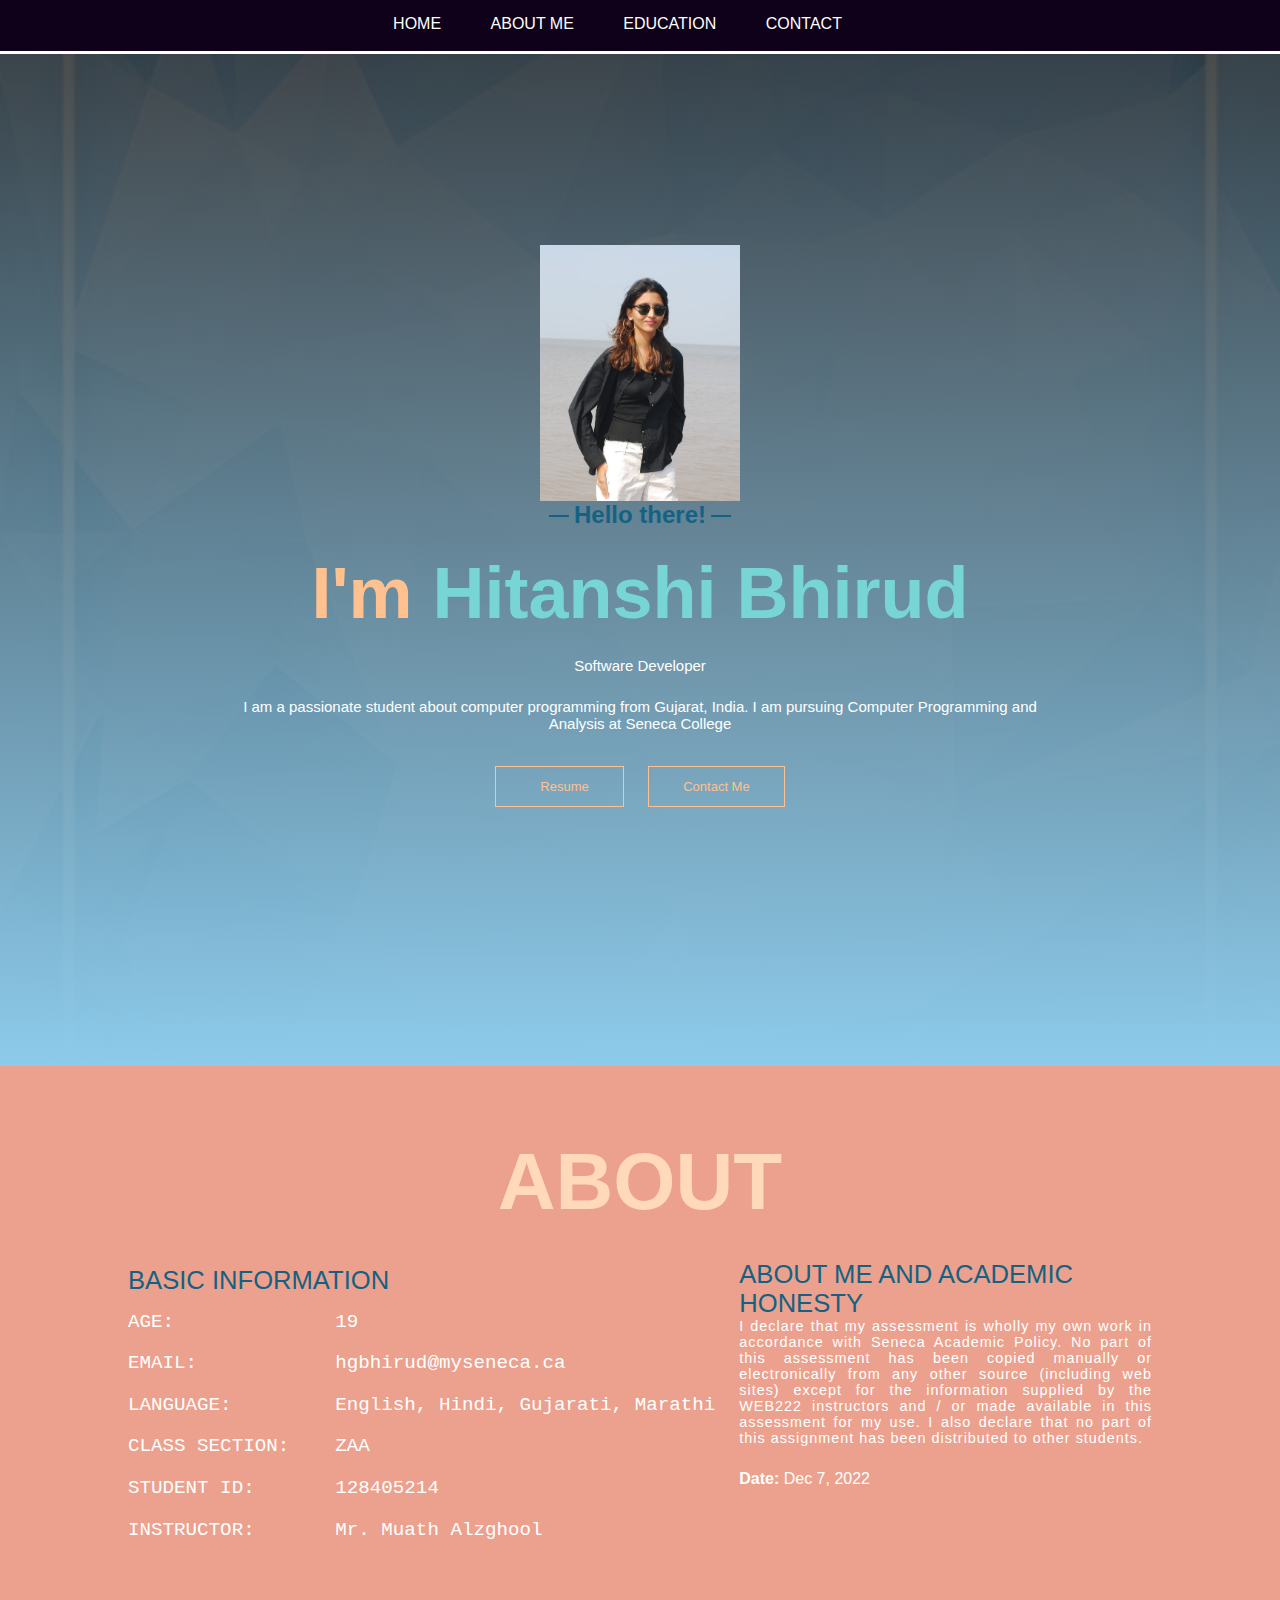
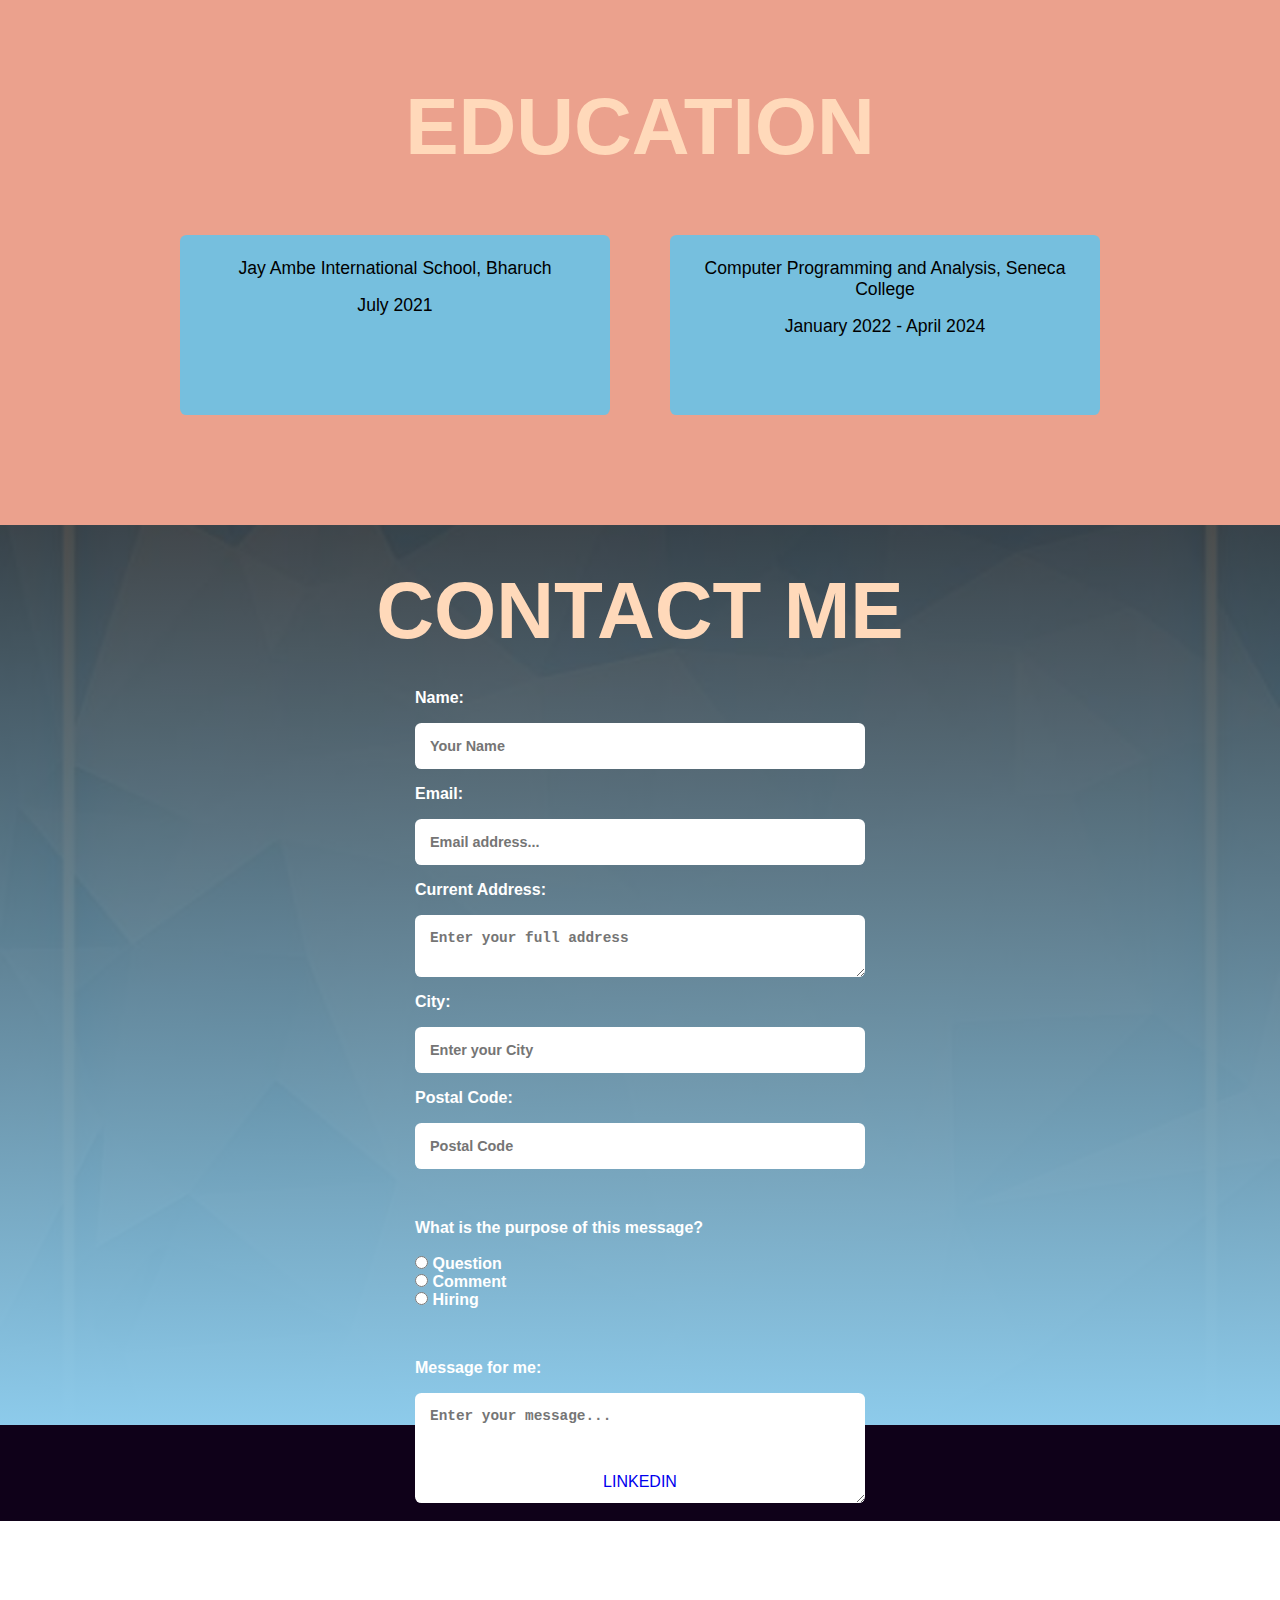
<file: index.html>
/**
 * WEB222 – Final Assessment
 *
 * I declare that this assignment is my own work in accordance with
 * Seneca Academic Policy. No part of this assignment has been
 * copied manually or electronically from any other source
 * (including web sites) or distributed to other students.
 *
 * Please update the following with your information:
 *
 *      Name: <Hitanshi Bhirud>
 *      Student ID: <128405214>
 *      Date: <18/08/2022>
 */

 
<!DOCTYPE html>
<html lang="en">
<head>
    <meta charset="UTF-8">
    <meta http-equiv="X-UA-Compatible" content="IE=edge">
    <meta name="viewport" content="width=device-width, initial-scale=1.0">
    <title>Portfolio of Hitanshi Bhirud</title>

  

    <!-- Custom CSS -->
    <link rel="stylesheet" href="./style.css">

    
    <div class="website">
        <!-- Navbar -->
        <header class="navbar">
            <nav>
                <div class="nav-menu">
                    <div class="menu">
                        <ul class="nav-links">
                            <li class="nav-item"><a class="nav-link" href="#home">HOME</a></li>
                            <li class="nav-item"><a class="nav-link" href="#about">ABOUT ME</a></li>
                            <li class="nav-item"><a class="nav-link" href="#education">EDUCATION</a></li>
                            <li class="nav-item"><a class="nav-link" href="#contact">CONTACT</a></li>
                        </ul>
                    </div>
                </div>
                <!-- Menu Icon -->
                <div class="menu-icon">
                    <div class="line1"></div>
                    <div class="line2"></div>
                    <div class="line3"></div>
                </div>
            </nav>
        </header>

        <!-- Main Content of the Webpage -->
        <main class="main">
            <!-- Homepage -->
            <section class="home" id="home">
                <div class="home-content">
                  
                  <div class="photo">
                    <img src="image.jpeg" width="200px" height="auto" />
                </div>
                    <div class="home-text">
                        <h3>Hello there!</h3>
                        <h2>I'm <span class="color">Hitanshi Bhirud</span></h2>
                        <p>Software Developer</p>
                        <p>I am a passionate student about computer programming from Gujarat, India. I am pursuing Computer Programming and Analysis at Seneca College</p>
                    </div>
                    <div class="home-btns">
                        <a download="Hitanshi_resume.pdf" href="Resume.pdf"><button class="btn"><i class="uil uil-import"></i>Resume</button></a>
                        <a href="#contact"><button class="btn">Contact Me</button></a>
                    </div>
                </div>
                </section>
            </section>

            <!-- About Section -->
            <section class="about" id="about">
                <h2 class="heading">ABOUT</h2>
                <div class="about-content">
                    <div class="about-details">
                        <span class="abt-span">Basic Information</span>
                        <pre><strong>AGE:</strong>              19</pre>
                        <pre><strong>EMAIL:</strong>            hgbhirud@myseneca.ca</pre>
                        <pre><strong>LANGUAGE:</strong>         English, Hindi, Gujarati, Marathi</pre>
                        <pre><strong>CLASS SECTION:</strong>    ZAA</pre>
                        <pre><strong>STUDENT ID:</strong>       128405214</pre>
                        <pre><strong>INSTRUCTOR:</strong>       Mr. Muath Alzghool</pre>
                    </div>
                    <div class="about-text">
                        <span class="abt-span">About Me and Academic Honesty</span>
                        <p>I declare that my assessment is wholly my own work in accordance with Seneca Academic Policy. No part of this assessment has been copied manually or electronically from any other source (including web sites) except for the information supplied by the WEB222 instructors and / or made available in this assessment for my use. I also declare that no part of this assignment has been distributed to other students.</p>
                        <span><strong>Date: </strong></span> <span>Dec 7, 2022</span>
                    </div>
                </div>
            </section>

            <!-- Education Section -->
            <section class="education" id="education">
                <h2 class="heading">EDUCATION</h2>
                <div class="education-content">
                    <div class="education-box">
                        
                        <h2>Jay Ambe International School, Bharuch</h2>
                        <h2>July 2021</h2>
                    </div>
                    <div class="education-box">
                       
                        <h2>Computer Programming and Analysis, Seneca College</h2>
                        <h2>January 2022 - April 2024</h2>
                        <br>
                    </div>
                </div>
            </section>

            <!-- Form Section -->
            <section class="contact" id="contact">
                <h2 class="heading">CONTACT ME</h2>
                <div class="contact-content">
                    <form action="https://httpbin.org/post" class="contact-form" id="contact-form" method="POST">
                        <!-- Name -->
                        <label for="name">Name:</label>
                        <input type="text" id="name" name="name" placeholder="Your Name" class="name format">

                        <!-- Email -->
                        <label for="email">Email:</label>
                        <!-- email type wasnt used because form is validated using js so it wasn't needed -->
                        <input type="text" name="email" id="email" placeholder="Email address..." class="email format">

                        <!-- Address -->
                        <label for="address">Current Address:</label>
                        <textarea name="address" id="address" cols="30" rows="2" placeholder="Enter your full address" class="address"></textarea>

                        <!-- Datalist for cities in Canada -->
                        <label for="name">City:</label>
                        <input class="format" type="text" id="city" name="city" list="suggestions" placeholder="Enter your City"/>
                        <datalist id="suggestions">
                            <option label="Barrie" value="Barrie"></option>
                            <option label="Calgary" value="Calgary"></option>
                            <option label="Charlottetown" value="Charlottetown"></option>
                            <option label="Chibougamau" value="Chibougamau"></option>
                            <option label="Chilliwack" value="Chilliwack"></option>
                            <option label="Cold Lake" value="Cold Lake"></option>
                            <option label="Dorval" value="Dorval"></option>
                            <option label="Edmonton" value="Edmonton"></option>
                            <option label="Flin Flon" value="Flin Flon"></option>
                            <option label="Hamilton" value="Hamilton"></option>
                            <option label="Iqualuit" value="Iqualuit"></option>
                            <option label="Ottawa" value="Ottawa"></option>
                            <option label="Miramichi" value="Miramichi"></option>
                            <option label="Montreal" value="Montreal"></option>
                            <option label="Red Deer" value="Red Deer"></option>
                            <option label="Scarborough" value="Scarborough"></option>
                            <option label="St. John" value="St. John"></option>
                            <option label="St. John's" value="St. John's"></option>
                            <option label="Toronto" value="Toronto"></option>
                            <option label="Vancouver" value="Vancouver"></option>
                            <option label="Whitehorse" value="Whitehorse"></option>
                            <option label="Winnipeg" value="Winnipeg"></option>
                            <option label="Yellowknife" value="Yellowknife"></option>
                        </datalist>

                        <!-- Postal Code -->
                        <label for="pCode">Postal Code:</label>
                        <input name="Postal_Code" type="text" id="pCode" class="format" placeholder="Postal Code">

                        <!-- Purpose of this message -->
                        <br>
                        <div class="radio-btns">
                            <label for="purpose">What is the purpose of this message?</label><br><br>
                            <input type="radio" id="question" name="purpose" value="question">
                            <label for="question">Question</label><br>
                            <input type="radio" id="comment" name="purpose" value="comment">
                            <label for="comment">Comment</label><br>
                            <input type="radio" id="hiring" name="purpose" value="hiring">
                            <label for="hiring">Hiring</label>
                        </div>
                        <br>

                        <!-- Message -->
                        <label for="message">Message for me:</label>
                        <textarea name="message" id="message" cols="30" rows="5" placeholder="Enter your message..." class="address"></textarea>

                        <!-- Field of work selection -->
                        <label for="field">What is your field of work?</label>
                        <select name="field" id="field" size=5>
                            <option value="Engineering, Manufacturing, & Technology" selected>Engineering, Manufacturing, & Technology</option>
                            <option value="Business, Management, & Administration">Business, Management, & Administration</option>
                            <option value="Communications & Information Systems">Communications & Information Systems</option>
                            <option value="Agriculture, Food, & Natural Resources">Agriculture, Food, & Natural Resources</option>
                            <option value="Health Science Technology">Health Science Technology</option>
                            <option value="Human Services">Human Services</option>
                            <option value="Other">Other</option>
                         </select>                       

                        <!-- Buttons -->
                        <div class="form-btns">
                            <input type="submit" value="Send" class="btn">
                            <input type="reset" value="Clear" class="btn">
                        </div>
                        <div id="error"></div>
                    </form>
                </div>
            </section>
        </main>

        <!-- Webpage Footer -->
        <footer class="footer">
            <br>
            <div class="icons">
                <a href="https://www.linkedin.com/in/hitanshi-bhirud-721801229/" target="_blank"> LINKEDIN</a>
                
            </div>
        </footer>

    </div>

    <!-- JavaScript file -->
    <script src="C:\Users\hitan\Desktop\Final Assessment\final.js"></script>
</body>
</html>
</file>
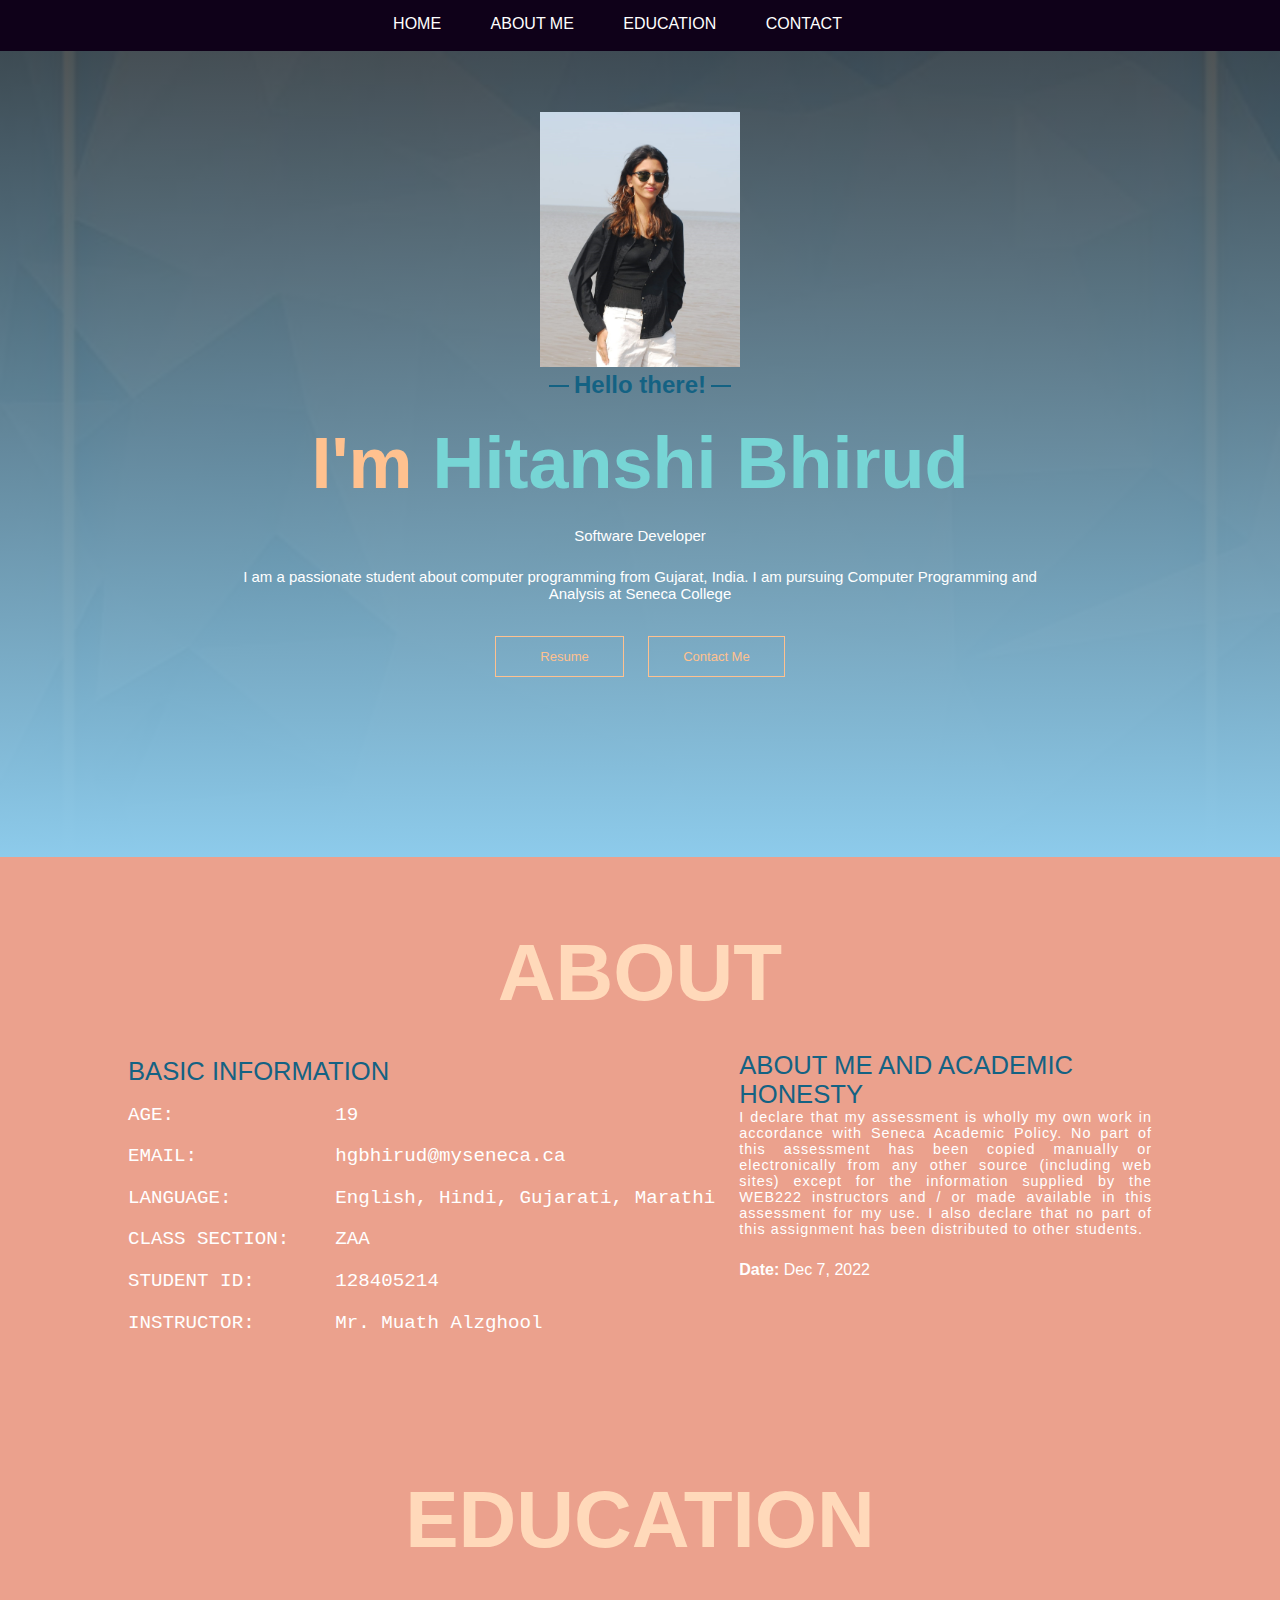
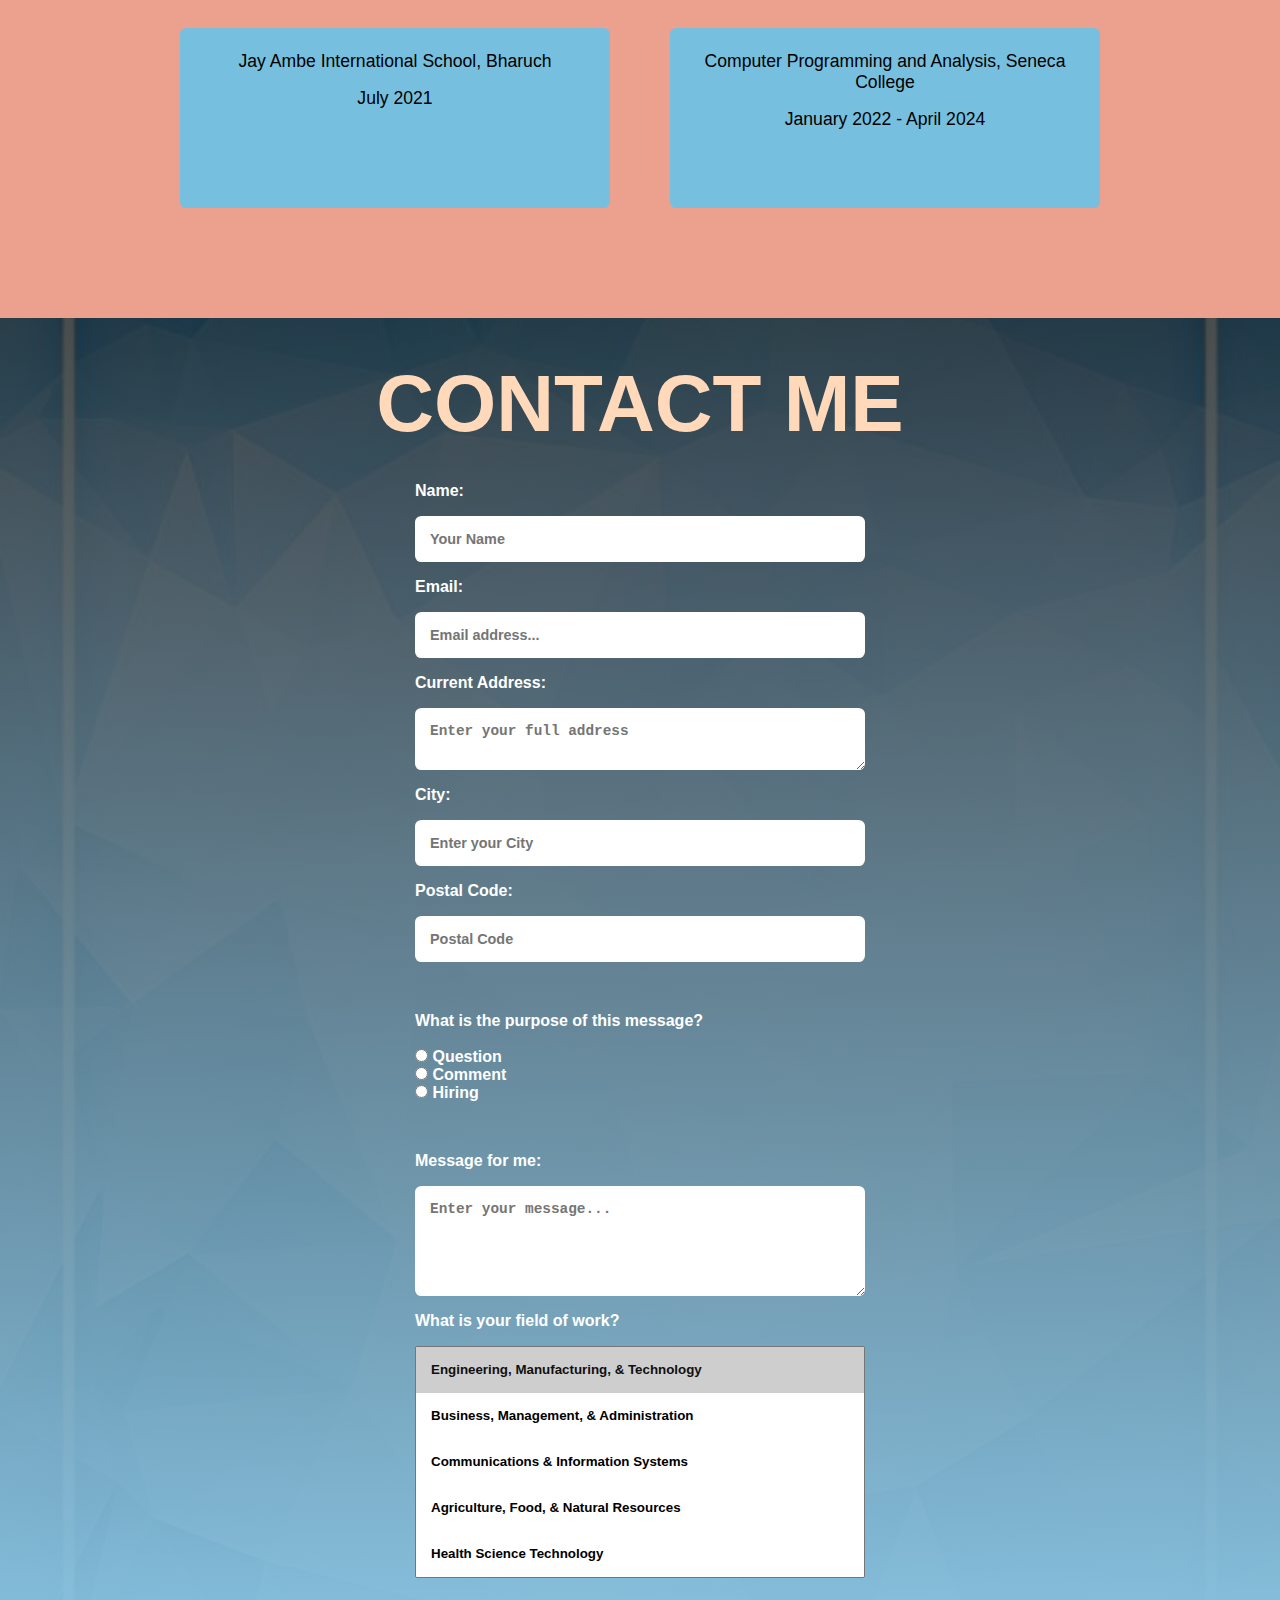
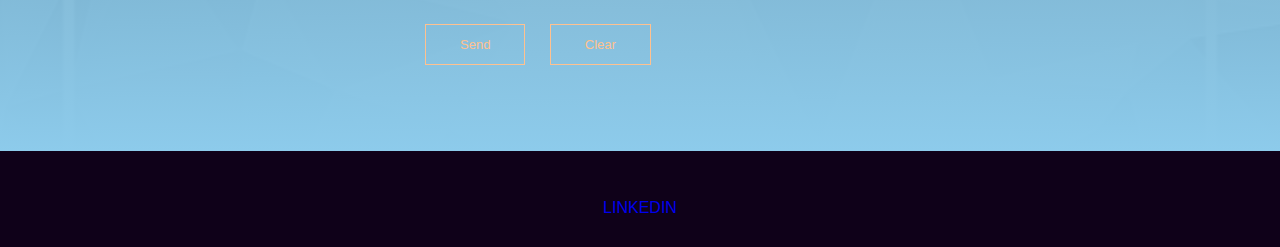
<file: main.html>
<!-- Name: Aryan Khurana
Student Number: 145282216
Email: akhurana22@myseneca.ca
Section: NDD -->

<!DOCTYPE html>
<html lang="en">
<head>
    <meta charset="UTF-8">
    <meta http-equiv="X-UA-Compatible" content="IE=edge">
    <meta name="viewport" content="width=device-width, initial-scale=1.0">
    <title>Portfolio of Hitanshi Bhirud</title>

  

    <!-- Custom CSS -->
    <link rel="stylesheet" href="./style.css">

    
    <div class="website">
        <!-- Navbar -->
        <header class="navbar">
            <nav>
                <div class="nav-menu">
                    <div class="menu">
                        <ul class="nav-links">
                            <li class="nav-item"><a class="nav-link" href="#home">HOME</a></li>
                            <li class="nav-item"><a class="nav-link" href="#about">ABOUT ME</a></li>
                            <li class="nav-item"><a class="nav-link" href="#education">EDUCATION</a></li>
                            <li class="nav-item"><a class="nav-link" href="#contact">CONTACT</a></li>
                        </ul>
                    </div>
                </div>
                <!-- Menu Icon -->
                <div class="menu-icon">
                    <div class="line1"></div>
                    <div class="line2"></div>
                    <div class="line3"></div>
                </div>
            </nav>
        </header>

        <!-- Main Content of the Webpage -->
        <main class="main">
            <!-- Homepage -->
            <section class="home" id="home">
                <div class="home-content">
                  
                  <div class="photo">
                    <img src="image.jpeg" width="200px" height="auto" />
                </div>
                    <div class="home-text">
                        <h3>Hello there!</h3>
                        <h2>I'm <span class="color">Hitanshi Bhirud</span></h2>
                        <p>Software Developer</p>
                        <p>I am a passionate student about computer programming from Gujarat, India. I am pursuing Computer Programming and Analysis at Seneca College</p>
                    </div>
                    <div class="home-btns">
                        <a download="Hitanshi_resume.pdf" href="Resume.pdf"><button class="btn"><i class="uil uil-import"></i>Resume</button></a>
                        <a href="#contact"><button class="btn">Contact Me</button></a>
                    </div>
                </div>
                </section>
            </section>

            <!-- About Section -->
            <section class="about" id="about">
                <h2 class="heading">ABOUT</h2>
                <div class="about-content">
                    <div class="about-details">
                        <span class="abt-span">Basic Information</span>
                        <pre><strong>AGE:</strong>              19</pre>
                        <pre><strong>EMAIL:</strong>            hgbhirud@myseneca.ca</pre>
                        <pre><strong>LANGUAGE:</strong>         English, Hindi, Gujarati, Marathi</pre>
                        <pre><strong>CLASS SECTION:</strong>    ZAA</pre>
                        <pre><strong>STUDENT ID:</strong>       128405214</pre>
                        <pre><strong>INSTRUCTOR:</strong>       Mr. Muath Alzghool</pre>
                    </div>
                    <div class="about-text">
                        <span class="abt-span">About Me and Academic Honesty</span>
                        <p>I declare that my assessment is wholly my own work in accordance with Seneca Academic Policy. No part of this assessment has been copied manually or electronically from any other source (including web sites) except for the information supplied by the WEB222 instructors and / or made available in this assessment for my use. I also declare that no part of this assignment has been distributed to other students.</p>
                        <span><strong>Date: </strong></span> <span>Dec 7, 2022</span>
                    </div>
                </div>
            </section>

            <!-- Education Section -->
            <section class="education" id="education">
                <h2 class="heading">EDUCATION</h2>
                <div class="education-content">
                    <div class="education-box">
                        
                        <h2>Jay Ambe International School, Bharuch</h2>
                        <h2>July 2021</h2>
                    </div>
                    <div class="education-box">
                       
                        <h2>Computer Programming and Analysis, Seneca College</h2>
                        <h2>January 2022 - April 2024</h2>
                        <br>
                    </div>
                </div>
            </section>

            <!-- Form Section -->
            <section class="contact" id="contact">
                <h2 class="heading">CONTACT ME</h2>
                <div class="contact-content">
                    <form action="https://httpbin.org/post" class="contact-form" id="contact-form" method="POST">
                        <!-- Name -->
                        <label for="name">Name:</label>
                        <input type="text" id="name" name="name" placeholder="Your Name" class="name format">

                        <!-- Email -->
                        <label for="email">Email:</label>
                        <!-- email type wasnt used because form is validated using js so it wasn't needed -->
                        <input type="text" name="email" id="email" placeholder="Email address..." class="email format">

                        <!-- Address -->
                        <label for="address">Current Address:</label>
                        <textarea name="address" id="address" cols="30" rows="2" placeholder="Enter your full address" class="address"></textarea>

                        <!-- Datalist for cities in Canada -->
                        <label for="name">City:</label>
                        <input class="format" type="text" id="city" name="city" list="suggestions" placeholder="Enter your City"/>
                        <datalist id="suggestions">
                            <option label="Barrie" value="Barrie"></option>
                            <option label="Calgary" value="Calgary"></option>
                            <option label="Charlottetown" value="Charlottetown"></option>
                            <option label="Chibougamau" value="Chibougamau"></option>
                            <option label="Chilliwack" value="Chilliwack"></option>
                            <option label="Cold Lake" value="Cold Lake"></option>
                            <option label="Dorval" value="Dorval"></option>
                            <option label="Edmonton" value="Edmonton"></option>
                            <option label="Flin Flon" value="Flin Flon"></option>
                            <option label="Hamilton" value="Hamilton"></option>
                            <option label="Iqualuit" value="Iqualuit"></option>
                            <option label="Ottawa" value="Ottawa"></option>
                            <option label="Miramichi" value="Miramichi"></option>
                            <option label="Montreal" value="Montreal"></option>
                            <option label="Red Deer" value="Red Deer"></option>
                            <option label="Scarborough" value="Scarborough"></option>
                            <option label="St. John" value="St. John"></option>
                            <option label="St. John's" value="St. John's"></option>
                            <option label="Toronto" value="Toronto"></option>
                            <option label="Vancouver" value="Vancouver"></option>
                            <option label="Whitehorse" value="Whitehorse"></option>
                            <option label="Winnipeg" value="Winnipeg"></option>
                            <option label="Yellowknife" value="Yellowknife"></option>
                        </datalist>

                        <!-- Postal Code -->
                        <label for="pCode">Postal Code:</label>
                        <input name="Postal_Code" type="text" id="pCode" class="format" placeholder="Postal Code">

                        <!-- Purpose of this message -->
                        <br>
                        <div class="radio-btns">
                            <label for="purpose">What is the purpose of this message?</label><br><br>
                            <input type="radio" id="question" name="purpose" value="question">
                            <label for="question">Question</label><br>
                            <input type="radio" id="comment" name="purpose" value="comment">
                            <label for="comment">Comment</label><br>
                            <input type="radio" id="hiring" name="purpose" value="hiring">
                            <label for="hiring">Hiring</label>
                        </div>
                        <br>

                        <!-- Message -->
                        <label for="message">Message for me:</label>
                        <textarea name="message" id="message" cols="30" rows="5" placeholder="Enter your message..." class="address"></textarea>

                        <!-- Field of work selection -->
                        <label for="field">What is your field of work?</label>
                        <select name="field" id="field" size=5>
                            <option value="Engineering, Manufacturing, & Technology" selected>Engineering, Manufacturing, & Technology</option>
                            <option value="Business, Management, & Administration">Business, Management, & Administration</option>
                            <option value="Communications & Information Systems">Communications & Information Systems</option>
                            <option value="Agriculture, Food, & Natural Resources">Agriculture, Food, & Natural Resources</option>
                            <option value="Health Science Technology">Health Science Technology</option>
                            <option value="Human Services">Human Services</option>
                            <option value="Other">Other</option>
                         </select>                       

                        <!-- Buttons -->
                        <div class="form-btns">
                            <input type="submit" value="Send" class="btn">
                            <input type="reset" value="Clear" class="btn">
                        </div>
                        <div id="error"></div>
                    </form>
                </div>
            </section>
        </main>

        <!-- Webpage Footer -->
        <footer class="footer">
            <br>
            <div class="icons">
                <a href="https://www.linkedin.com/in/hitanshi-bhirud-721801229/" target="_blank"> LINKEDIN</a>
                
            </div>
        </footer>

    </div>

    <!-- JavaScript file -->
    <script src="C:\Users\hitan\Desktop\Final Assessment\final.js"></script>
</body>
</html>
</file>
<file: style.css>
/**
 * WEB222 – Final Assessment
 *
 * I declare that this assignment is my own work in accordance with
 * Seneca Academic Policy. No part of this assignment has been
 * copied manually or electronically from any other source
 * (including web sites) or distributed to other students.
 *
 * Please update the following with your information:
 *
 *      
 */

/*Main Page*/
/*
Name: Hitanshi Bhirud
Student Number: 128405214
Email: hgbhirud@myseneca.ca
Section: ZAA
*/

/* ==================== Global CSS ==================== */
* {
  margin: 0;
  padding: 0;
}

html {
  scroll-behavior: smooth;
  font-family: 'Poppins', sans-serif;
  box-sizing: border-box;
}

html, body {
  min-height: 100%;
  overflow-x: hidden;
}

ul {
  list-style: none;
}

a {
  text-decoration: none;
}

img {
  max-width: 100%;
  height: auto;
}

button, input {
  cursor: pointer;
}

.btn {
  display: inline-block;
  text-decoration: none;
  color: #FFC18F;
  border: 1px solid #FFC18F;
  padding: 12px 34px;
  font-size: 13px;
  background: transparent;
  position: relative;
  cursor: pointer;
  margin: 10px 10px 180px 10px;
}

.btn:hover {
  border: 1px solid #FFC18F;
  background: #FFC18F;
  transition: 1s;
  color: #000;
}

.btn a {
  color: #fff;
  font-weight: 800;
}

.btn i {
  color: #fff;
  font-weight: 800;
}

.heading {
  padding-top: 40px;
  font-size: 5rem;
  text-transform: uppercase;
  color: #FFD9BA;
  text-align: center;
  margin-bottom: 2rem;
}

/* ==================== Navbar ==================== */
.navbar {
  overflow: hidden;
  background-color: #0F0119;
  position: fixed;
  top: 0;
  display: inline-block;
  width: 100%;
  text-align: center;
  z-index: 400;
  right: 0;
}

.nav-item {
  list-style: none;
  display: inline-block;
  padding: 15px 45px 15px 0;
  position: relative;
}

.nav-link {
  color: #FFF;
  text-decoration: none;
  font-weight: 500;
}

.nav-item::after{
  content: '';
  width: 0%;
  height: 3px;
  background: #FFAB8f;
  display: block;
  margin: auto;
  transition: 0.5s;
}

.nav-item:hover::after{
  width: 100%;
}

.menu-icon {
  display: none;
  flex-direction: column;
  align-items: center;
  justify-content: center;
  row-gap: 5px;
  cursor: pointer;
  z-index: 200;
  transition: 0.3s;
}

.menu-icon div {
  display: block;
  background-color: #FFF;
  height: 2px;
  width: 24px;
  transition: 0.3s;
}

.move .line1 {
  transform: rotate(-45deg) translate(-5px, 5px);
}

.move .line2 {
  opacity: 0;
}

.move .line3 {
  transform: rotate(45deg) translate(-5px, -5px);
}

/* ==================== Home Page ==================== */
.home {
  min-height: 600px;
  display: flex;
  align-items: center;
  justify-content: center;
  padding-top: 7rem;
  background-image: linear-gradient(rgba(0, 0, 0, 0.7), #8DCBEB),url(bg.jpg);
  height: 100%;
  width: 100%;
  background-position: center;
  background-repeat: no-repeat;
  background-size: cover;
}

.home-content {
  position: relative;
  margin: auto;
  display: flex;
  flex-direction: column;
  align-items: center;
  justify-content: center;
  max-width: 1024px;
  margin: auto;
}

.home-img {
  border-radius: 50%;
  overflow: hidden;
  margin-bottom: 2rem;
  margin-top: 100px;
  width: 250px;
  height: 250px;
}

.home-text {
  display: flex;
  flex-direction: column;
  align-items: center;
  justify-content: center;
  text-align: center;
}

.home-text h3 {
  position: relative;
  display: flex;
  align-items: center;
  font-size: 1.5rem;
  color: #146283;
}

.home-text h3::before {
  content: '';
  position: absolute;
  top: 50%;
  transform: translate(-50%);
  left: -15px;
  width: 20px;
  height: 2px;
  background: #146283;
}

.home-text h3::after{
  content: '';
  position: absolute;
  top: 50%;
  transform: translate(-50%);
  right: -35px;
  width: 20px;
  height: 2px;
  background: #146283;
}

.home-text h2 {
  font-size: 4.5rem;
  line-height: 8rem;
  color: #FFC18F;
}

.home-text p {
  font-size: 0.938rem;
  margin-bottom: 1.5rem;
  color: #FFF;
  max-width: 800px;
}

.color {
  color: #77D5D5;
}

.uil-import {
  padding-right: 10px;
}

/* ==================== About Page ==================== */
.about {
  background-color: #EBA18D;
  padding: 30px;
}

.about-content {
  max-width: 1024px;
  margin: auto;
  display: grid;
  grid-template-columns: 1fr 1fr;
  gap: 1.5rem;
}

.abt-span {
  font-size: 1.6rem;
  font-weight: 500;
  text-transform: uppercase;
  color: #146283;
}

.about-details {
  font-size: 1.2rem;
  line-height: 2.6rem;
  font-weight: 300;
}

.about-details pre, span {
  color: #fff;
}

.about-text p {
  font-size: 0.9rem;
  letter-spacing: 1px;
  text-align: justify;
  margin-bottom: 1.5rem;
  color: #fff;
}

.about-content {
  padding-bottom: 60px;
}

/* ==================== Education Page ==================== */
.education {
  background-color: #EBA18D;
}

.education-content {
  display: flex;
  flex-wrap: wrap;
  justify-content: center;
  align-items: center;
  padding-bottom: 80px;
}

.education-box {
  width: 400px;
  height: 150px;
  display: flex;
  flex-direction: column;
  align-items: center;
  text-align: center;
  padding: 15px;
  margin: 30px;
  background:  #76BFDE;
  border-radius: 0.4em;
}

.education-box:hover {
  transform: scale(1.05);
  transition: 0.5s all cubic-bezier(0.075, 0.82, 0.165, 1);
}

.education-box .uil {
  font-size: 1.7rem;
  color: #FFD9BA;
  padding: 10px 18px;
  border-radius: 50%;
  border: 2px dashed;
  border-color: #FFD9BA;
}

.education-box h2 {
  font-size: 1.1rem;
  font-weight: 500;
  margin: 0.5rem 0;
  color: #000000;
}

.education-box p {
  font-size: 0.9rem;
  color: #000000;
}

/* =================== Contact Form ==================== */
label {
  color: white;
  font-weight: 600;
}

.contact {
  background-image: linear-gradient(rgba(0, 0, 0, 0.7), #8DCBEB),url(bg.jpg);
  height: 100%;
  width: 100%;
  background-position: center;
  background-repeat: no-repeat;
  background-size: cover;
}

.contact-form {
  max-width: 450px;
  margin: auto;
  width: 100%;
  display: grid;
  row-gap: 1rem;
}

.contact-form .format, .contact-form textarea {
  border: none;
  outline: none;
  font-size: 0.9rem;
  font-weight: 800;
  padding: 15px;
  color: #000;
  background: #FFF;
  border-radius: 0.4rem;
}

select option {
  padding: 15px;
  font-weight: 600;
}

select {
  margin-bottom: 20px;
}

form .btn {
  margin-bottom: 50px;
}

#error pre {
  color: #DF4759;
  margin-bottom: 20px;
  font-weight: 200;
  padding: 0 15px;
}

#error {
  background:  #146283;
  margin-bottom: 20px;
}

#error h3 {
  color: #FFC18F;
  margin-bottom: 20px;
  padding: 15px 15px 0 15px;
}

/* =================== Footer ==================== */
.footer {
  background: #0F0119;
  width: 100%;
  text-align: center;
  padding: 30px 0;
}

.footer h4 {
  color: #FFC18F;
  margin-bottom: 25px;
  font-weight: 600;
}

.footer p {
  color: #ADEDEA;
  margin-bottom: 20px;
}

.footer p span {
  color:  #146283;
  font-weight: 600;
}

.icons .uil {
  font-size: 30px;
  color: #80E0BA;
  margin: 0 13px;
  cursor: pointer;
  padding: 18px;
}

.icons .uil:hover {
  color: #ADEDEA;
  transition: 0.6s;
}

/* ==================== Making the website responsive using media queries ==================== */
/* Smaller Size */
@media (max-width: 850px) {
  .menu-icon {
      display: flex;
      position: fixed;
      float: left;
      padding: 20px;
      background-color:  #146283;
  }

  .nav-links {
      position: fixed;
      top: 0;
      right: -100%;
      width: 300px;
      height: 100vh;
      background:  #146283;
      display: flex;
      flex-direction: column;
      align-items: center;
      padding: 50px 20px;
      z-index: 300;
  }

  .open-menu {
      right: 0;
      transition: 0.5s;
  }

  .nav-link {
      display: block;
      margin: 1rem 0;
  }

  .home-text h3 {
      font-size: 1.3rem;
  }

  .home-text h2 {
      font-size: 4rem;
      line-height: 6rem;
  }

  .home-text p {
      font-size: 0.75rem;
  }

  .about-content {
      grid-template-columns: 1fr;
  }

  .heading {
      font-size: 4rem;
  }
}

/* Even Smaller Size */
@media (max-width: 550px) {
  .home-text h3 {
      font-size: 1.2rem;
  }

  .home-text h2 {
      font-size: 2.3rem;
      line-height: 3.2rem;
  }

  .home-text p {
      font-size: 0.5rem;
  }

  .about-content {
      grid-template-columns: 1fr;
  }

  .heading {
      font-size: 3.2rem;
  }

  .about-text p {
      font-size: 0.5rem;
  }

  .about-details pre {
      font-size: 0.9rem;
  }
  
  .abt-span {
      font-size: 1.5rem;
  }
}
</file>
